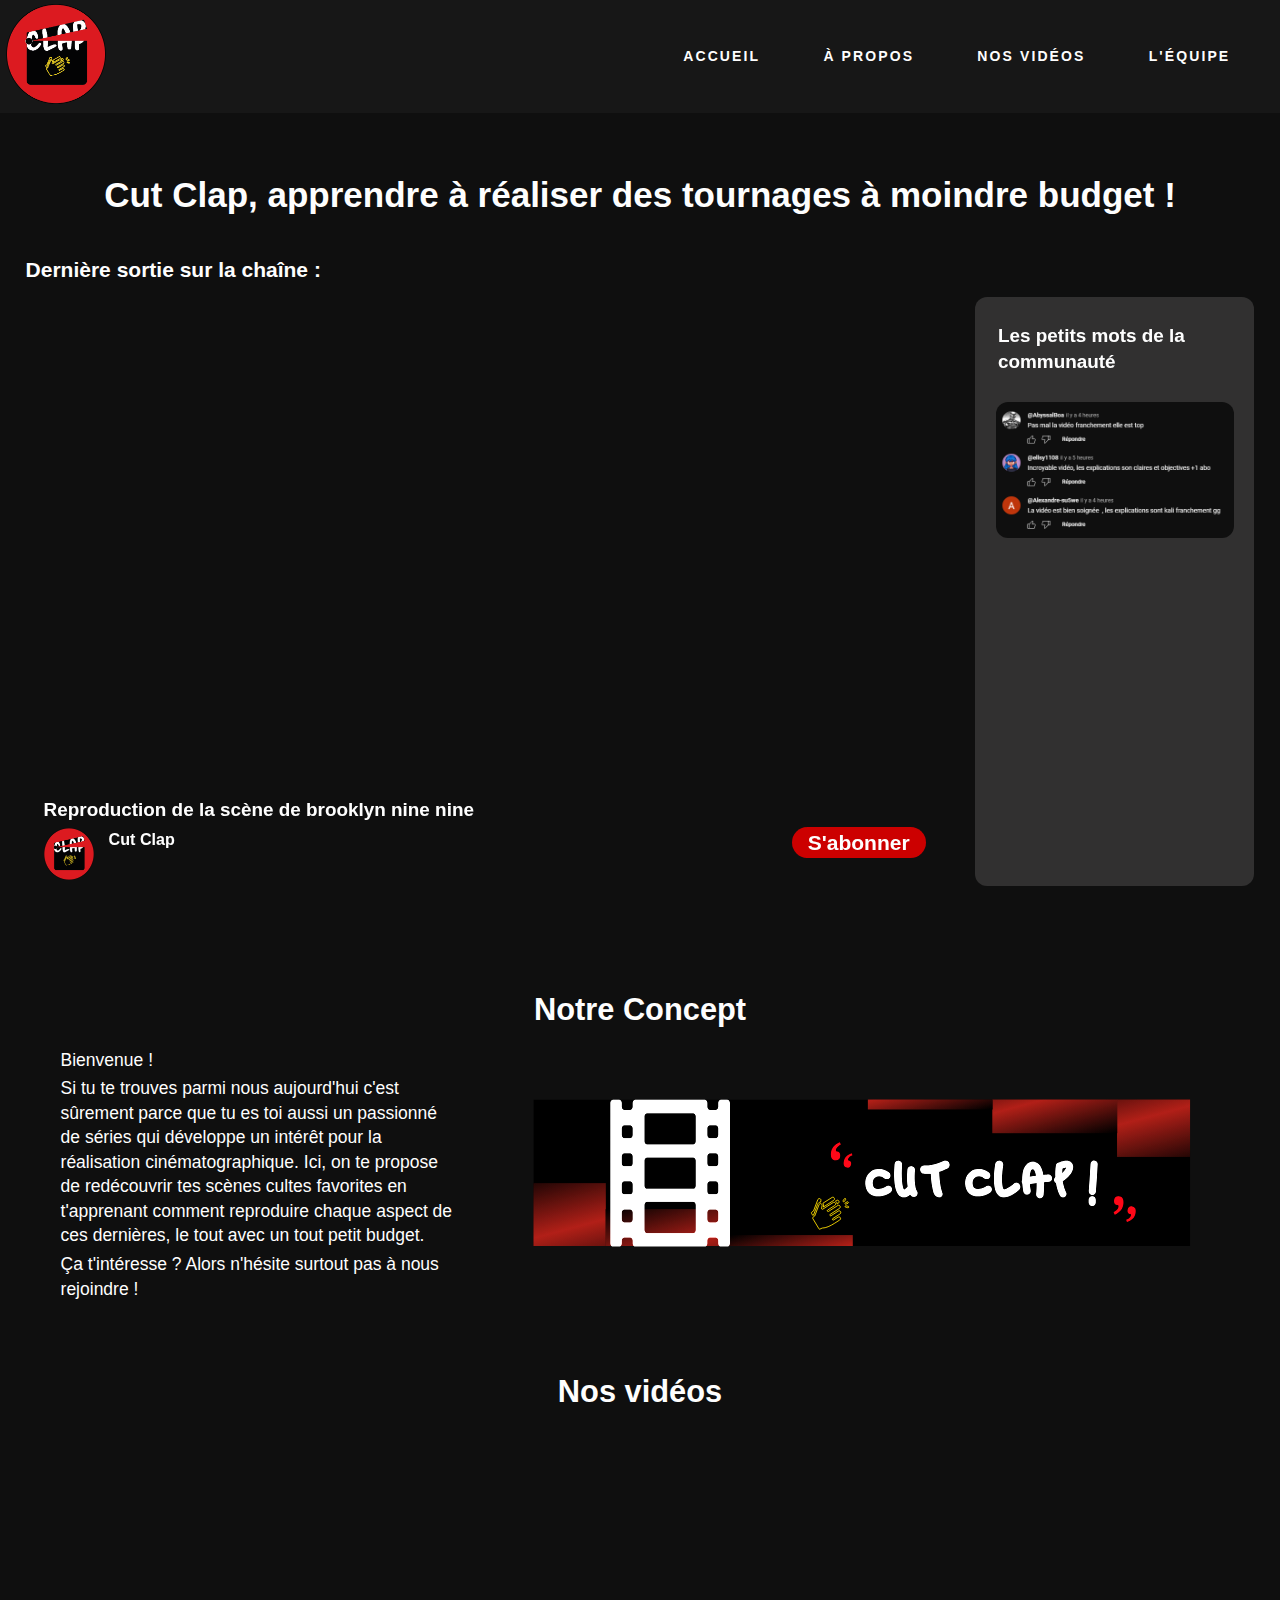
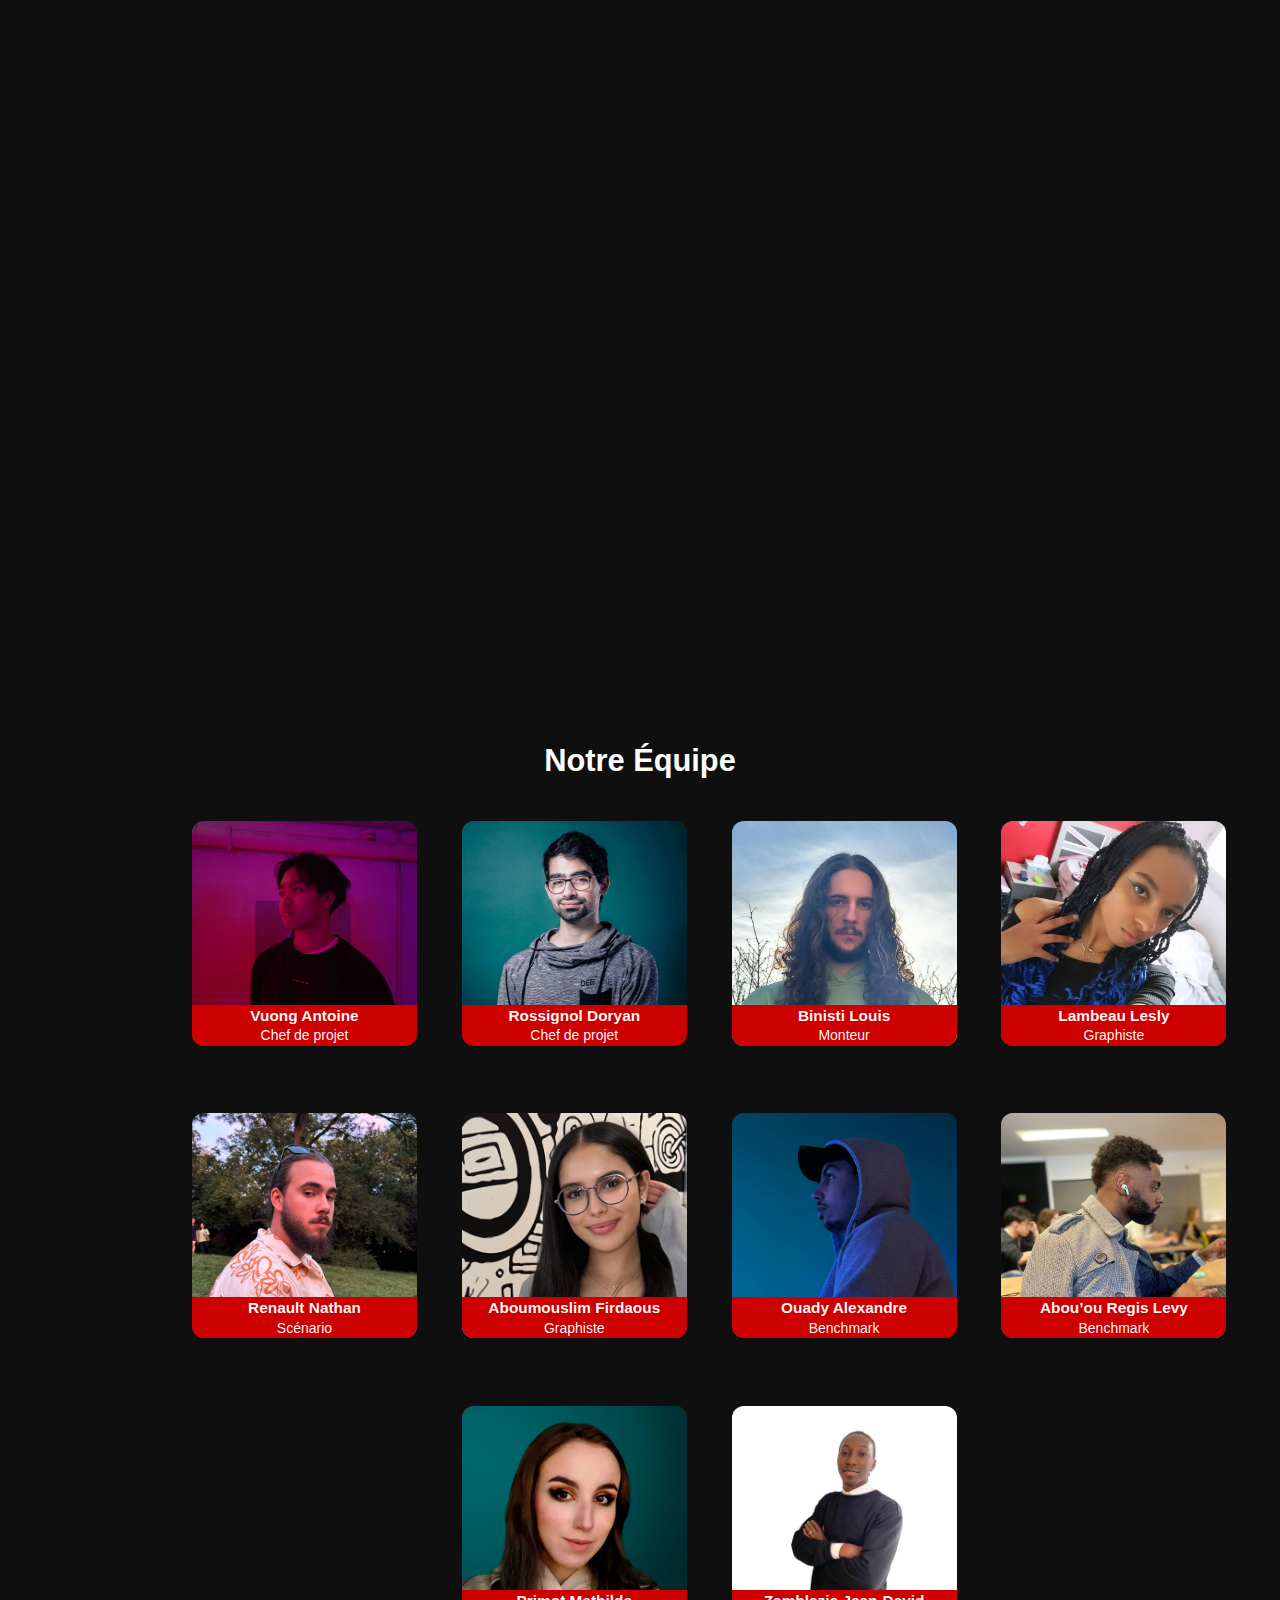
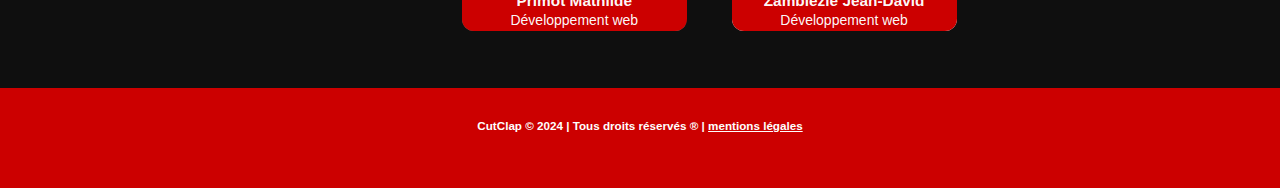
<file: index.html>
<!DOCTYPE html>
<html lang="fr">
<head>
    <meta charset="UTF-8">
    <meta name="viewport" content="width=device-width, initial-scale=1.0">
    <title>Cut Clap | la chaîne youtube sur un site</title>
    <link rel="stylesheet" href="https://cdnjs.cloudflare.com/ajax/libs/font-awesome/6.5.1/css/all.min.css" integrity="sha512-DTOQO9RWCH3ppGqcWaEA1BIZOC6xxalwEsw9c2QQeAIftl+Vegovlnee1c9QX4TctnWMn13TZye+giMm8e2LwA==" crossorigin="anonymous" referrerpolicy="no-referrer" />
    <link href="https://unpkg.com/aos@2.3.1/dist/aos.css" rel="stylesheet">
    <link rel="apple-touch-icon" sizes="180x180" href="assets/img/favIcon/apple-touch-icon.png">
    <link rel="icon" type="image/png" sizes="32x32" href="assets/img/favIcon//favicon-32x32.png">
    <link rel="icon" type="image/png" sizes="16x16" href="assets/img/favIcon/favicon-16x16.png">
    <link rel="manifest" href="assets/img/favIcon/site.webmanifest">
    <link rel="mask-icon" href="assets/img/favIcon/safari-pinned-tab.svg" color="#5bbad5">
    <meta name="msapplication-TileColor" content="#da532c">
    <meta name="theme-color" content="#ffffff">
    <link rel="stylesheet" href="assets/css/app.css">
</head>

<body>

    <svg id="burger" height="50px" width="50px" viewbox="0 0 100 100">
        <line x1="15" y1="30" x2="85" y2="30" class="burger-line"></line>
        <line x1="15" y1="50" x2="85" y2="50" class="burger-line"></line>
        <line x1="15" y1="70" x2="85" y2="70" class="burger-line"></line>
    </svg>

  <header>
        <a href="#accueil">
            <img id="logo" src="./assets/img/logodef.webp" alt="logo" width="100px" height="100px">
        </a>
        <nav id="menu">
            <ul>
                <li><a href="#accueil" class="menu-item">Accueil</a></li>
                <li><a href="#a-propos" class="menu-item">À propos</a></li>
                <li><a href="#videos" class="menu-item">Nos vidéos</a></li>
                <li><a href="#equipe" class="menu-item">L'équipe</a></li>
            </ul>
        </nav>
    </header>

    <main>
        <section id="accueil">
            <h1>Cut Clap, apprendre à réaliser des tournages à moindre budget !</h1>
            <h2>Dernière sortie sur la chaîne :</h2>
            <div id="container-video">
                <div id="container-video-display">
                    <iframe width="900" height="490" src="https://www.youtube.com/embed/1kL5FBn8TOg?si=N8b2vOaGD-tzuGxb" title="YouTube video player" frameborder="0" allow="accelerometer; autoplay; clipboard-write; encrypted-media; gyroscope; picture-in-picture; web-share" allowfullscreen></iframe>
                    <h3>Reproduction de la scène de brooklyn nine nine</h3>
                    <div id="container-infos">
                        <div id="left-infos">
                            <a href="https://www.youtube.com/@ellsy4612">
                                <img src="./assets/img/logodef.webp" alt="logo" width="50px">
                            </a>
                            <h4>Cut Clap</h4>
                        </div>
                        <div id="right-infos">
                            <a href="https://www.youtube.com/@ellsy4612" id="follow-btn">S'abonner</a>
                        </div>
                    </div>
                </div>
                <div id="container-description">
                    <h3>Les petits mots de la communauté</h3>
                    <img src="./assets/img/commentaires.webp" alt="Commentaires de la communauté">
                </div>
            </div>
        </section>

    <section id="a-propos">
        <h2>Notre Concept</h2>
        <div id="container-a-propos">
            <div id="a-propos-text">
                <p>Bienvenue !</p>
                <p>Si tu te trouves parmi nous aujourd'hui c'est sûrement parce que tu es toi aussi un passionné de séries qui développe un intérêt pour la réalisation cinématographique. Ici, on te propose de redécouvrir tes scènes cultes favorites en t'apprenant comment reproduire chaque aspect de ces dernières, le tout avec un tout petit budget.
                </p>
                <p>Ça t'intéresse ? Alors n'hésite surtout pas à nous rejoindre !
                </p>
            </div>
            <img src="./assets/img/baniere-cut-clap.svg" alt="banière de la chaîne youtube cut clap" width="auto" height="225px">
        </div>
    </section>

    <section id="videos">
        <h2>Nos vidéos</h2>
        <div id="video-display">
            <div class="container-video" id="video1" data-aos="zoom-in">
                <a href="https://www.youtube.com/watch?v=KgTr1P0eaQ0" target="_blank">
                    <img src="./assets/img/mini-1.webp" alt="miniature de la vidéo 1">
                </a>
                <h3>Astuce de cinéma :<br>Conception du cadrage</h3>
                <p>Dans cette vidéo on vous apprend tout du cadrage cinématographique. Traveling, Plan , Hors Champs...</p>
            </div>
            <div class="container-video" data-aos="zoom-in" id="video2">
                <img src="./assets/img/mini-2.webp"
                    alt="miniature de la vidéo 2">
                <h3>Review Moment :<br>Suicide Squad</h3>
                <p>Dans cette vidéo on vous apprend tout en expliquant le film Suicide Squad. Traveling, Plan, écriture. On va tout analyser.</p>
            </div>
        </div>
        <div id="shorts">
            <iframe class="shorts" id="short1" src="https://www.youtube.com/embed/8K69vaqZMVs?si=0Ck5TaVzFh5R5u6W" title="YouTube video player" frameborder="0" allow="accelerometer; autoplay; clipboard-write; encrypted-media; gyroscope; picture-in-picture; web-share" allowfullscreen data-aos="zoom-in"></iframe>
            <iframe class="shorts" id="short2" src="https://youtube.com/embed/VSOI4MaaZ4A?si=5rsV90DYNr5weLuN" 
            title="YouTube video player" frameborder="0" allow="accelerometer; autoplay; clipboard-write; encrypted-media; gyroscope; picture-in-picture; web-share" allowfullscreen data-aos="zoom-in"></iframe>
        </div>
    </section>
    <section id="equipe">
        <h2>Notre Équipe</h2>
        <div id="container-photos">
            <a href="https://www.linkedin.com/in/antoine-vuong-182213267/?utm_source=share&utm_campaign=share_via&utm_content=profile&utm_medium=ios_app" target="_blank">
                <div class="photo" id="photo1">
                    <img src="./assets/img/antoine-photo.webp" alt="photo d'Antoine" width="100%">
                    <div class="equipe-role">
                        <h3>Vuong Antoine</h3>
                        <p>Chef de projet</p>
                    </div>
                </div>
            </a>
            <a href="https://www.linkedin.com/in/doryan-rossignol-88961625a/" target="_blank">
                <div class="photo" id="photo2">
                    <img src="./assets/img/doryan-photo.webp" alt="photo de Doryan" width="100%">
                    <div class="equipe-role">
                        <h3>Rossignol Doryan</h3>
                        <p>Chef de projet</p>
                    </div>
                </div>
            </a>
            <a href="" target="_blank">
                <div class="photo" id="photo3">
                    <img src="./assets/img/louis-photo.webp" alt="photo de Louis" width="100%">
                    <div class="equipe-role">
                        <h3>Binisti Louis</h3>
                        <p>Monteur</p>
                    </div>
                </div>
            </a> 
            <a href="https://www.linkedin.com/in/lesly-lambeau-262853274/" target="_blank">
                <div class="photo" id="photo4">
                    <img src="./assets/img/lesly-photo-2.webp" alt="photo de Lesly" width="100%">
                    <div class="equipe-role">
                        <h3>Lambeau Lesly</h3>
                        <p>Graphiste</p>
                    </div>  
                </div>
            </a>
            <a href="https://www.linkedin.com/in/nathan-renault-113360225/" target="_blank">
                <div class="photo" id="photo5">
                    <img src="./assets/img/nathan-photo.webp" alt="photo de Lesly" width="100%">
                    <div class="equipe-role">
                        <h3>Renault Nathan</h3>
                        <p>Scénario</p>
                    </div>  
                </div>
            </a>
            <a href="https://www.linkedin.com/in/firdaous-aboumouslim-17275129a/" target="_blank">
                <div class="photo" id="photo6">
                    <img src="./assets/img/firdaws-photo.webp" alt="photo de Firdaous" width="100%">
                    <div class="equipe-role">
                        <h3>Aboumouslim Firdaous</h3>
                        <p>Graphiste</p>
                    </div>  
                </div>
            </a>
            <a href="https://www.linkedin.com/in/alexandre-ouady-235405277/" target="_blank">
                <div class="photo" id="photo7">
                    <img src="./assets/img/alex-photo.webp" alt="photo de Firdaous" width="100%">
                    <div class="equipe-role">
                        <h3>Ouady Alexandre</h3>
                        <p>Benchmark</p>
                    </div> 
                </div>
            </a>
            <a href="https://www.linkedin.com/in/regis-l%C3%A9vy-abou-%C2%B4ou-503702291/" target="_blank">
            <div class="photo" id="photo8">
                <img src="./assets/img/regis-photo.webp" alt="photo de Regis Levy" width="150%">
                <div class="equipe-role">
                    <h3>Abou’ou Regis Levy</h3>
                    <p>Benchmark</p>
                </div> 
            </div>
            </a>
            <a href="https://www.linkedin.com/in/mathilde-primot-2828a82b0/" target="_blank" id="photo-9">
                <div class="photo" id="photo9">
                    <img src="./assets/img/math-photo.webp" alt="photo de Mathilde" width="100%">
                    <div class="equipe-role">
                        <h3>Primot Mathilde</h3>
                        <p>Développement web</p>
                    </div> 
                </div>
            </a>
            <a href="https://www.linkedin.com/in/jean-david-zambl%C3%A9zi%C3%A9-84410b258/" target="_blank" id="photo-10">
                <div class="photo" id="photo10">
                    <img src="./assets/img/jd-photo.webp" alt="photo de Jean-David" width="100%">
                    <div class="equipe-role">
                        <h3>Zamblezie Jean-David</h3>
                        <p>Développement web</p>
                    </div> 
                </div>
            </a>
            <div></div>
            <div></div>
        </div>
    </section>

    <section id="equipe-mobile">
    <div class="slider">
        <div class="slide">
            <img
                src="./assets/img/antoine-photo.webp"
                alt="Photo Antoine"
            />
            <div class="equipe-role">
                <h3>Vuong Antoine</h3>
                <p>Chef de projet</p>
            </div>
        </div>
        <div class="slide">
            <img
            src="./assets/img/doryan-photo.webp"
            alt="Photo Doryan"
            />
            <div class="equipe-role">
                <h3>Rossignol Doryan</h3>
                <p>Chef de projet</p>
            </div>
        </div>
        <div class="slide">
          <img src="./assets/img/louis-photo.webp" alt="Photo de Louis" />
            <div class="equipe-role">
                <h3>Binisti Louis</h3>
                <p>Monteur</p>
            </div>
        </div>
        <div class="slide">
          <img src="./assets/img/lesly-photo-2.webp" alt="Photo de Lesly" />
            <div class="equipe-role">
                <h3>Lambeau Lesly</h3>
                <p>Graphiste</p>
            </div>
        </div>
        <div class="slide">
          <img src="./assets/img/nathan-photo.webp" alt="Photo de Nathan" />
            <div class="equipe-role">
                <h3>Renault Nathan</h3>
                <p>Scénario</p>
            </div>
        </div>
        <div class="slide">
          <img src="./assets/img/firdaws-photo.webp" alt="Photo de Firdaous" />
            <div class="equipe-role">
                <h3>Aboumouslim Firdaous</h3>
                <p>Graphiste</p>
            </div> 
        </div>
        <div class="slide">
          <img src="./assets/img/alex-photo.webp" alt="Photo d'Alexandre" />
            <div class="equipe-role">
                <h3>Ouady Alexandre</h3>
                <p>Benchmark</p>
            </div> 
        </div>
        <div class="slide">
          <img src="./assets/img/regis-photo.webp" alt="Photo de Regis" />
            <div class="equipe-role">
                <h3>Abou’ou Regis Levy</h3>
                <p>Benchmark</p>
            </div>
        </div>
        <div class="slide">
          <img src="./assets/img/math-photo.webp" alt="Photo de Mathilde" />
            <div class="equipe-role">
                <h3>Primot Mathilde</h3>
                <p>Développement Web</p>
            </div>
        </div>
        <div class="slide">
          <img src="./assets/img/jd-photo.webp" alt="Photo de Jean-David" />
            <div class="equipe-role">
                <h3>Zamblezie Jean-David</h3>
                <p>Développement web</p>
            </div>
        </div>
        <button class="btn btn-next"></button>
        <button class="btn btn-prev"></button>
      </div>
    </section>
</main>
<footer>
    <ul>
        <li>
            <a href="https://www.tiktok.com/@cut_clap_?lang=fr" target="_blank">
                <i class="fa-brands fa-tiktok" style="color: rgb(23, 23, 23);"></i>
            </a>
        </li>
        <li>
            <a href="https://www.instagram.com/cutclap/" target="_blank">
                <i class="fa-brands fa-square-instagram" style="color: rgb(23, 23, 23);"></i>
            </a>
        </li>
        <li>
            <a href="https://www.facebook.com/profile.php?id=61556916729649" target="_blank">
                <i class="fa-brands fa-facebook" style="color: rgb(23, 23, 23);"></i>
            </a>
        </li>
    </ul>
        <small>CutClap © 2024 | Tous droits réservés ® | <a href="./mentionslegales.html">mentions légales</a></small>
</footer>
    <script src="https://unpkg.com/aos@2.3.1/dist/aos.js"></script>
    <script src="./assets/js/app.js"></script>
</body>
</html>
</file>
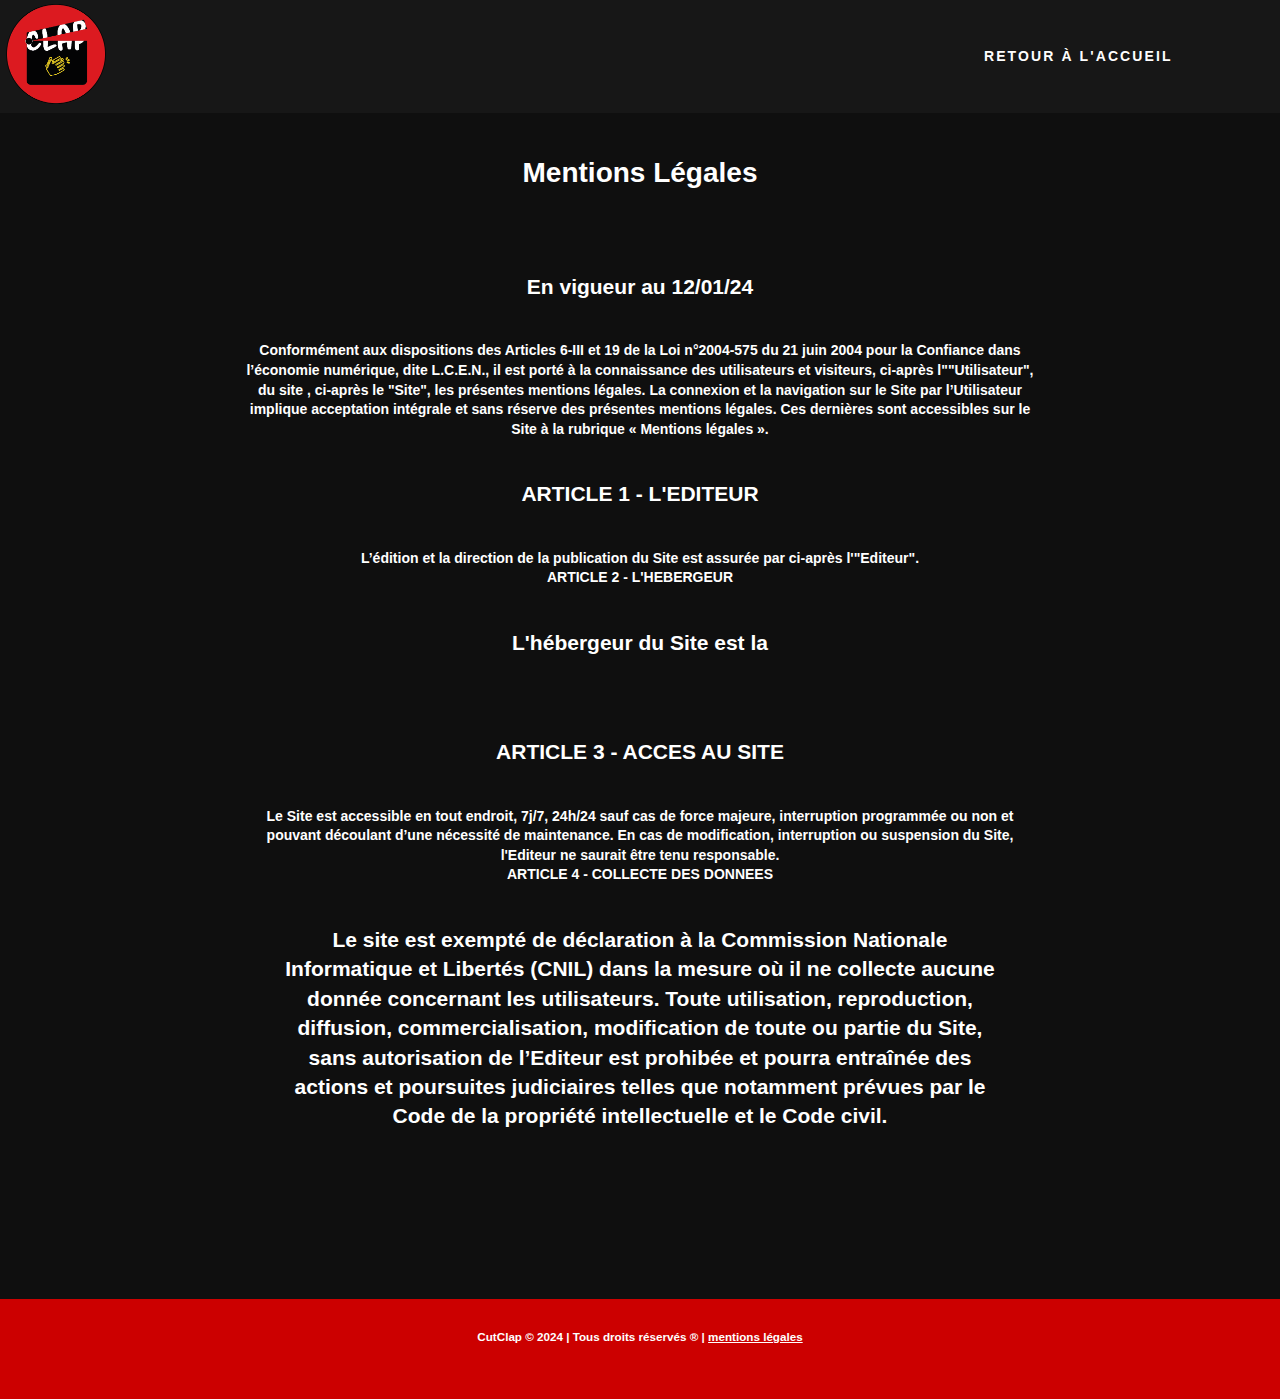
<file: mentionslegales.html>
<!DOCTYPE html>
<html lang="fr">

<head>
    <meta charset="UTF-8">
    <meta name="viewport" content="width=device-width, initial-scale=1.0">
    <title>Cut Clap | la chaîne youtube sur un site</title>
    <link rel="stylesheet" href="https://cdnjs.cloudflare.com/ajax/libs/font-awesome/6.5.1/css/all.min.css"
        integrity="sha512-DTOQO9RWCH3ppGqcWaEA1BIZOC6xxalwEsw9c2QQeAIftl+Vegovlnee1c9QX4TctnWMn13TZye+giMm8e2LwA=="
        crossorigin="anonymous" referrerpolicy="no-referrer" />
    <link href="https://unpkg.com/aos@2.3.1/dist/aos.css" rel="stylesheet">
    <link rel="apple-touch-icon" sizes="180x180" href="assets/img/favIcon/apple-touch-icon.png">
    <link rel="icon" type="image/png" sizes="32x32" href="assets/img/favIcon//favicon-32x32.png">
    <link rel="icon" type="image/png" sizes="16x16" href="assets/img/favIcon/favicon-16x16.png">
    <link rel="manifest" href="assets/img/favIcon/site.webmanifest">
    <link rel="mask-icon" href="assets/img/favIcon/safari-pinned-tab.svg" color="#5bbad5">
    <meta name="msapplication-TileColor" content="#da532c">
    <meta name="theme-color" content="#ffffff">
    <link rel="stylesheet" href="assets/css/app.css">
</head>
<body>
<header>
    <a href="index.html">
        <img id="logo" src="./assets/img/logodef.webp" alt="logo" width="100px" height="100px">
    </a>
    <nav>
        <ul>
            <li></li>
            <li></li>
            <li></li>
            <li><a href="index.html" class="menu-item">Retour à l'accueil</a></li>
        </ul>
    </nav>
</header>
<main>
    <section>
        <div class="container">
            <h1>Mentions Légales</h1>
            <h2>En vigueur au 12/01/24</h2>
            <p>Conformément aux dispositions des Articles 6-III et 19 de la Loi n°2004-575 du 21 juin 2004 pour la
                Confiance dans l’économie numérique, dite L.C.E.N., il est porté à la connaissance des utilisateurs et
                visiteurs, ci-après l""Utilisateur", du site  , ci-après le "Site", les présentes
                mentions légales.
                La connexion et la navigation sur le Site par l’Utilisateur implique acceptation intégrale et sans
                réserve des présentes mentions légales.
                Ces dernières sont accessibles sur le Site à la rubrique <strong></strong>« Mentions légales ».</strong></p>
    
            <h2>ARTICLE 1 - L'EDITEUR</h2>
            <p>L’édition et la direction de la publication du Site est assurée par 
                ci-après l'"Editeur".
            </p>
            <p>ARTICLE 2 - L'HEBERGEUR</p>
            <h2>L'hébergeur du Site est la 
                
            </h2>
    
            <h2>ARTICLE 3 - ACCES AU SITE</h2>
            <p>Le Site est accessible en tout endroit, 7j/7, 24h/24 sauf cas de force majeure, interruption
                programmée ou non et pouvant découlant d’une nécessité de maintenance.
                En cas de modification, interruption ou suspension du Site, l'Editeur ne saurait être tenu responsable.
            </p>
    
            <p>ARTICLE 4 - COLLECTE DES DONNEES</p>
            <h2>Le site est exempté de déclaration à la Commission Nationale Informatique et Libertés (CNIL) dans la
                mesure où il ne collecte aucune donnée concernant les utilisateurs.
                Toute utilisation, reproduction, diffusion, commercialisation, modification de toute ou partie du Site,
                sans autorisation de l’Editeur est prohibée et pourra entraînée des actions et poursuites judiciaires
                telles que notamment prévues par le Code de la propriété intellectuelle et le Code civil.</h2>
    
        </div>
</main>
<footer>
    <ul>
        <li>
            <i class="fa-brands fa-square-twitter" style="color: rgb(23, 23, 23);"></i>
        </li>
        <li>
            <i class="fa-brands fa-square-instagram" style="color: rgb(23, 23, 23);"></i>
        </li>
        <li>
            <i class="fa-brands fa-facebook" style="color: rgb(23, 23, 23);"></i>
        </li>
    </ul>
    <small>CutClap © 2024 | Tous droits réservés ® | <a href="./mentionslegales.html">mentions légales</a></small>
</footer>
<script src="https://unpkg.com/aos@2.3.1/dist/aos.js"></script>
<script src="./assets/js/app.js"></script>
</body>
</html>
</file>
<file: assets/css/app.css>
*{
    margin: 0;
    padding: 0;
    scroll-behavior: smooth;
}

body {

    font: bold 14px/1.4 'Open Sans', sticky, sans-serif;
    background:rgb(15, 15, 15);
    color: #fefefe;

}

::-webkit-scrollbar{
    width: 15px;
}
::-webkit-scrollbar-track{
    background:#171717;
}
::-webkit-scrollbar-thumb{
    background:#313030;
    border-radius: 10px;
}

svg {
    stroke: #fefefe;
    stroke-width: 8px;
    stroke-linecap: round;
    stroke-linejoin: round;
    fill: none;
}

#burger {
    display:none;
}

/* Header */

header{
    background:  rgb(23, 23, 23);
    display: flex;
    justify-content: space-between;
    align-items: center;
    height: 100px;
    padding:0.5%;
}

nav {
    width:50%;
}

ul {
    list-style: none;
    display: flex;
    justify-content:space-evenly;
}

li {
    padding: 15px 0;
}

.menu-item {
    color: #fefefe;
    text-transform: uppercase;
    text-decoration: none;
    letter-spacing: 0.15em;
    display: inline-block;
    padding: 15px 20px;
    position: relative;
}

.menu-item:after {
    background: none repeat scroll 0 0 transparent;
    bottom: 0;
    content: "";
    display: block;
    height: 2px;
    left: 50%;
    position: absolute;
    /* background: #ffdd08; */
    background: red;
    transition: width 0.3s ease 0s, left 0.3s ease 0s;
    width: 0;
}

.menu-item:hover:after {
    width: 100%;
    left: 0;
}

/* Accueil */

#accueil {
    padding: 3% 2%;
}

#accueil h1 {
    font-size: 2.5em;
    text-align: center;
    margin-top:1.5%;
}

#accueil h2 {
    margin: 3% 0 1% 0;
}

#accueil iframe {
    border-radius: 12px;
    margin: 0 0 0 2%;
}

#accueil h3 {
    margin: 0.5% 0 0.5% 2%;
    font-size:1.35em;
}

#accueil h4 {
    font-size: 1.15em;
}

#container-infos {
    display: flex;
    justify-content:space-between;
    margin-left: 2%;
    width:100%;
}

#left-infos {
    display: flex;
    gap:15px;
}

#right-infos {
    height:38px;
    margin-right:2%;
}

#follow-btn {
    background-color: #CC0000;
    color:#fefefe;
    border-radius: 50px;
    padding: 4px 16px;
    font-size: 1.5em;
    text-decoration: none;
}

#follow-btn:hover {
    opacity: 70%;
    cursor: pointer;
}

#container-video {
    display:flex;
    justify-content:row;
    gap:4%;
}

#container-description {
    background: #313030;
    border-radius: 12px;
    width: 30%;
    padding: 2% 1.5%;
    display: flex;
    flex-direction: column;
    align-items: center;
}

#container-description img{
    width: 98%;
    border-radius: 12px;
    margin-top: 25px;
}

#container-description p {
    font-weight: normal;
    color: #fefefe;
}

/* A propos */

#a-propos {
    display: flex;
    flex-direction: column;
    align-items: center;
    padding: 5% 3%;
}

#a-propos h2 {
    font-size: 2.2em;
    text-align: center;
    margin-bottom: 1%;
}

#container-a-propos {
    display: flex;
    flex-direction: row;
    align-items: center;
}

#a-propos p {
    margin: 1% 0;
    font-size: 1.25em;
    font-weight: normal;
    padding: 0 5%;
}

#a-propos img {
    filter: brightness(125%);
}

#a-propos a {
    padding: 0 5%;
    margin-top: 3%;
    font-size: 1.5em;
    color: #CC0000;
}

#a-propos a:hover {
    opacity: 80%;
}

/* Section vidéos */

#videos {
    display: flex;
    flex-direction: column;
    align-items: center;
}

#videos h2 {
    font-size: 2.2em;
    text-align: center;
    margin-bottom: 3%;
}

#video-display {
    width: 96%;
    height: auto;
    display: flex;
    padding: 25px 20px;
    justify-content: space-around;
}

.container-video {
    background: #313030;
    border-radius:12px;
    flex-basis: 30%;
    margin-top: 10px;
    padding-bottom: 5px;
}

.container-video h3 {
    text-align: center;
    font-size: 1.5em;
}

.container-video p{
    font-size: 1.2em;
    font-weight: normal;
    text-align: center;
    margin: 2% 5%;
}

.container-video img {
    width: 100%;
    margin-bottom: 15px;
    border-top-left-radius: 12px;
    border-top-right-radius: 12px;
}

#video1 {
    transition-delay: 250ms;
}

#video2 {
    transition-delay: 500ms;
}

#short1 {
    transition-delay: 750ms;
}

#shorts {
    display: flex;
    gap:500px;
}

.shorts {
    width: 227px;
    height: 400px;
    border-radius: 12px;
}

#short2 {
    transition-delay: 1000ms
}

/* Section Équipe */

#equipe {
    display: flex;
    flex-direction: column;
    align-items: center;
    justify-content: center;
    margin: 4% 0 0 0;
}

#equipe h2 {
    font-size: 2.2em;
    text-align: center;
    margin: 0 0 3% 0;
}

#container-photos {
    display: grid;
    grid-template-columns: repeat(4, 225px);
    grid-template-rows: repeat(3, 225px);
    gap: 10% 5%;
    width:70%;
    margin: 0 0 5% 0;
}

.photo {
    background: #313030;
    height: 225px;
    width: 225px;
    overflow: hidden;
    cursor: pointer;
    border-radius: 12px;
    position: relative;
    z-index:0;
}

.equipe-role {
    background: #CC0000;
    display: flex;
    flex-direction: column;
    justify-content: center;
    align-items: center;
    width: 100%;
    position: absolute;
    z-index: 1;
    bottom: 0;
}

#container-photos a {
    color: #fefefefe;
}

.equipe-role h3 {
    font-size: 1.1em;
}

.equipe-role p {
    font-weight: normal;
}

#photo1 img {
    position: absolute;
    bottom: -16%;
}

#photo2 img {
    position: absolute;
    bottom: -33%;
}

#photo5 img {
    position: absolute;
    bottom: -17%;
}

#photo7 img {
    position: absolute;
    bottom: -19%;
}

#photo10 img {
    position: absolute;
    bottom: -16%;
}

#photo-9 {
    grid-column: 2/3;
    grid-row: 3/4;
}

#photo-10 {
    grid-column: 3/4;
    grid-row: 3/4;
}

#equipe-mobile {
    display:none;
}

/* Footer */

footer {
    background: #CC0000;
    height: 100px;
    margin-top: 10%;
    text-align: center;
    display: flex;
    flex-direction: column;
    align-items: center;
}

footer ul {
    display: flex;
    width: 30%;
}

li {
    list-style: none;
}

i {
    font-size: 2em;
}

footer small a {
    color: #fefefe;
}

/* mentions légales */
.container {
    max-width: 800px;
    margin: 0 auto;
    text-align: center;
    color: #fff;
}

.container h1 {

    padding: 40px;

}

.container h2 {
    padding: 40px;
}

/* Version Smartphone */

@media screen and (max-width: 480px){
    
    /* Header */

    nav {
        display: none;
    }

    #logo {
        width: 80px;
        height: 80px;
        margin: 8% 0 0 12%;
    }

    #burger {
        display: block;
        position: fixed;
        z-index: 3;
        top: 10px;
        right: 10px;
    }

    nav#menu.active {
        display: block;
        height: 100%;
        width: 100%;
        background: #171717;
    }

    /* Accueil */

    #accueil {
        margin:0;
        padding:0;
        width: 98vw;
    }

    #accueil h1 {
        font-size: 1.8em;
        margin: 4% auto;
    }

    #accueil h2{
        font-size: 1.3em;
        margin: 4% 3%;
    }

    #container-video {
        flex-direction: column;
        width:98vw;
    }

    #container-video-display {
        display: flex;
        flex-direction: column;
        align-items: center;
        width: 98vw;
    }

    #accueil iframe {
        width: 100vw;
        height: 200px;
        margin-top:2%;
        margin-bottom:4%;
        margin-left:-1%;
    }

    #accueil h3 {
        font-size: 1.25em;
        width: 80vw;
        margin-left: 20vw;
    }

    #container-infos {
        width: 98vw;
    }

    #left-infos {
        gap: 20px;
    }

    #left-infos a {
        margin-top: -56px;
    }

    #left-infos h4 {
        font-weight: normal;
    }

    #container-description {
        width: 95vw;
    }

    /* A propos */

    #a-propos h2 {
        font-size: 1.7em;
    }

    #container-a-propos {
        flex-direction: column-reverse;
    }

    #a-propos img {
        width: 100vw;
        height:auto;
    }

    /* Vidéos */

    #video-display {
        flex-direction: column;
        width: 98vw;
        padding: 0;
    }

    #shorts {
        flex-direction: column;
        gap: 10px;
        margin-top: 10px;
    }

    /* Equipe */

    #equipe {
        display: none;
    }

    #equipe-mobile {
        display: block;
        display: grid;
        place-items: center;
        margin-top: 10%;
    }
    
    .slider {
        width: 100%;
        max-width: 800px;
        height: 350px;
        position: relative;
        overflow: hidden;
      }
      
      .slide {
        width: 100%;
        max-width: 800px;
        height: 350px;
        position: absolute;
        transition: all 0.5s;
      }
      
      .slide img {
        width: 100%;
        height: 100%;
        object-fit: cover;
      }
      
      .btn {
        position: absolute;
        width: 40px;
        height: 40px;
        padding: 10px;
        border: none;
        border-radius: 50%;
        z-index: 10px;
        cursor: pointer;
        background-color: #fff;
        font-size: 18px;
      }
      
      .btn:active {
        transform: scale(1.1);
      }
      
      .btn-prev {
        top: 45%;
        left: 2%;
      }
      
      .btn-next {
        top: 45%;
        right: 2%;
      }
}
</file>
